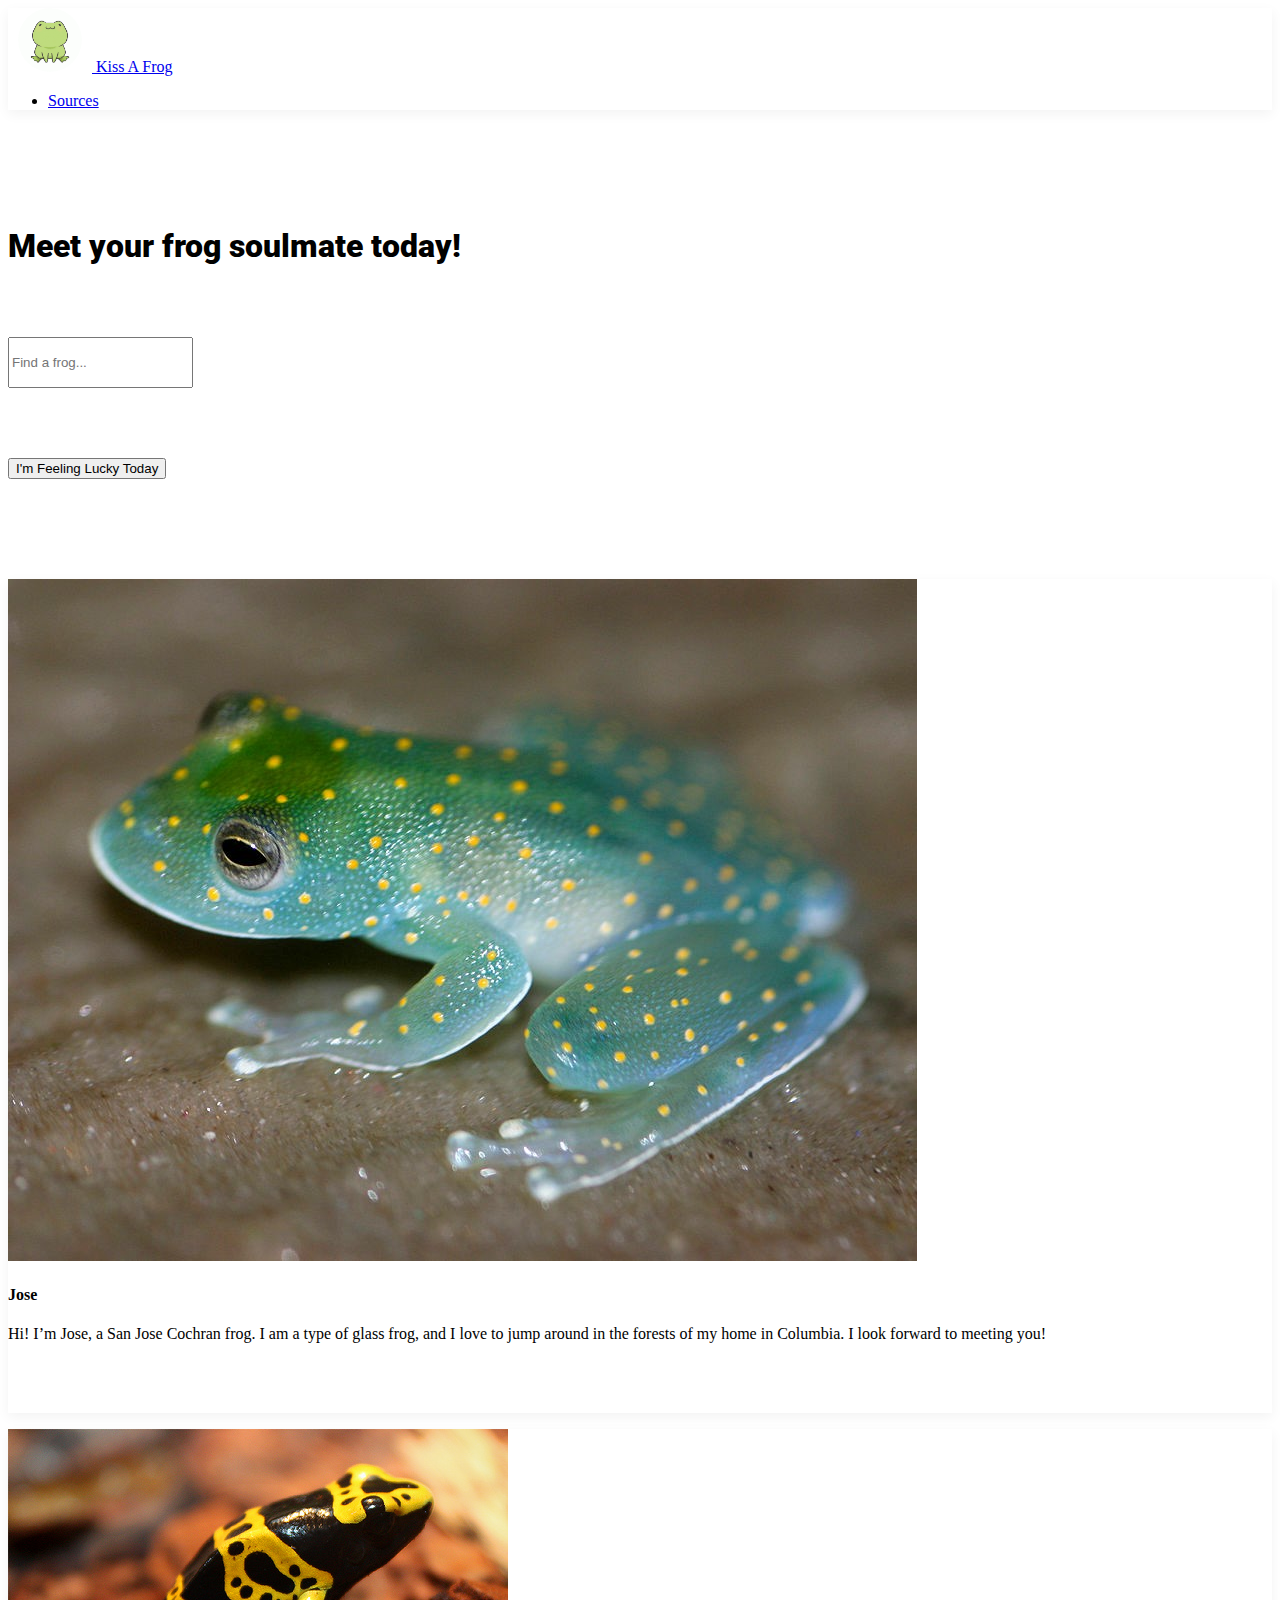
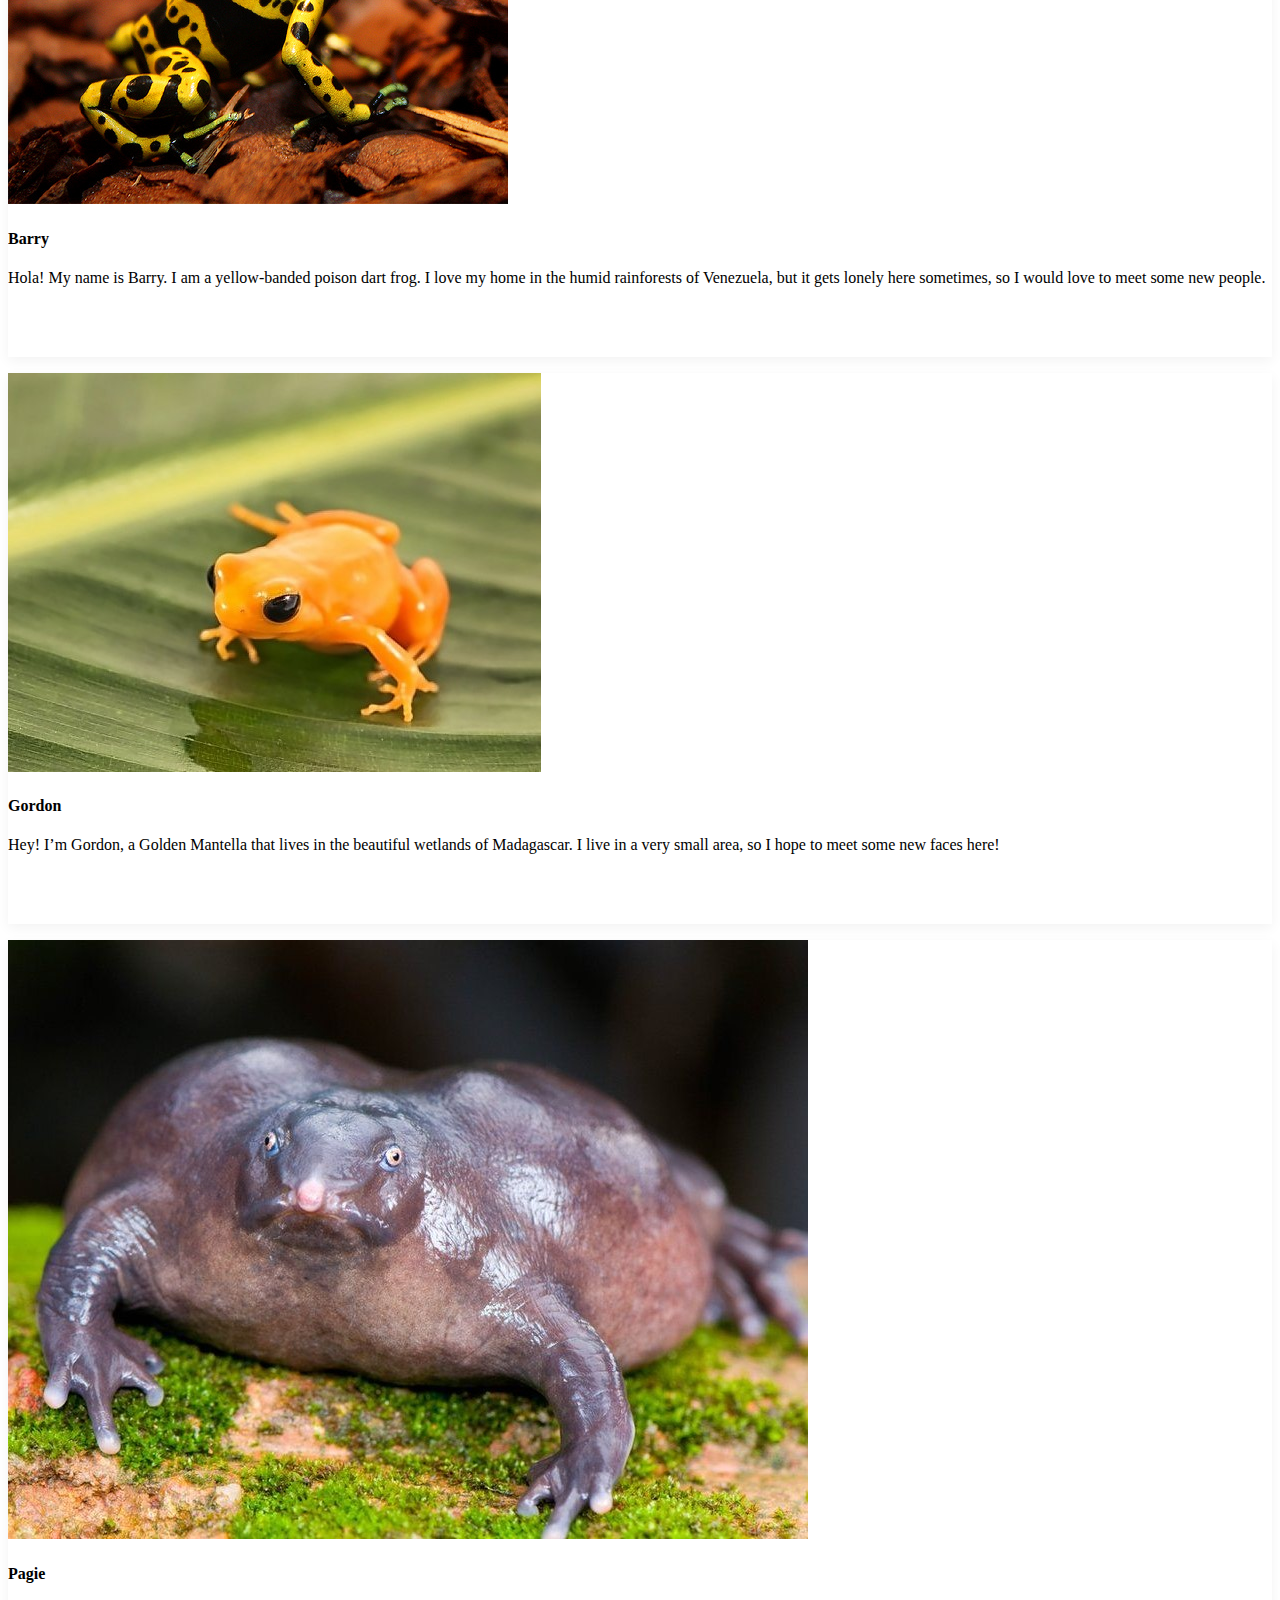
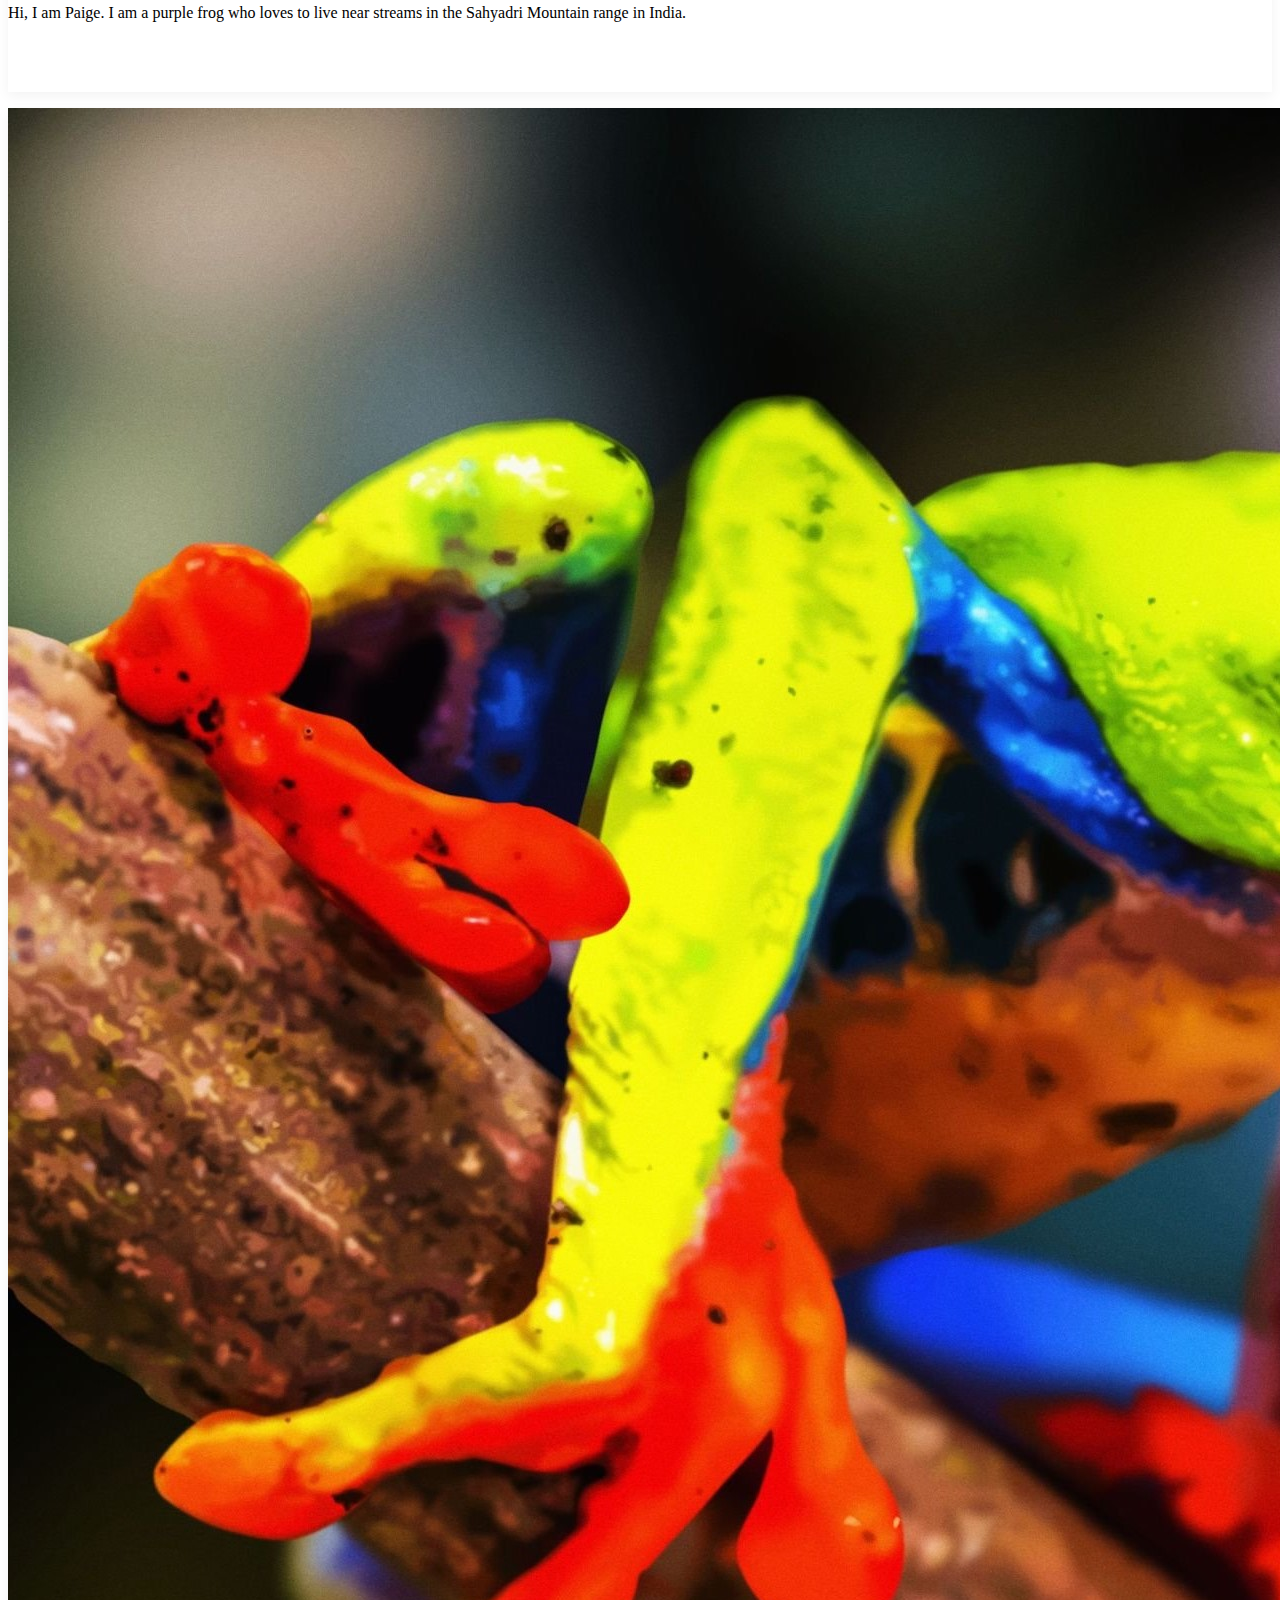
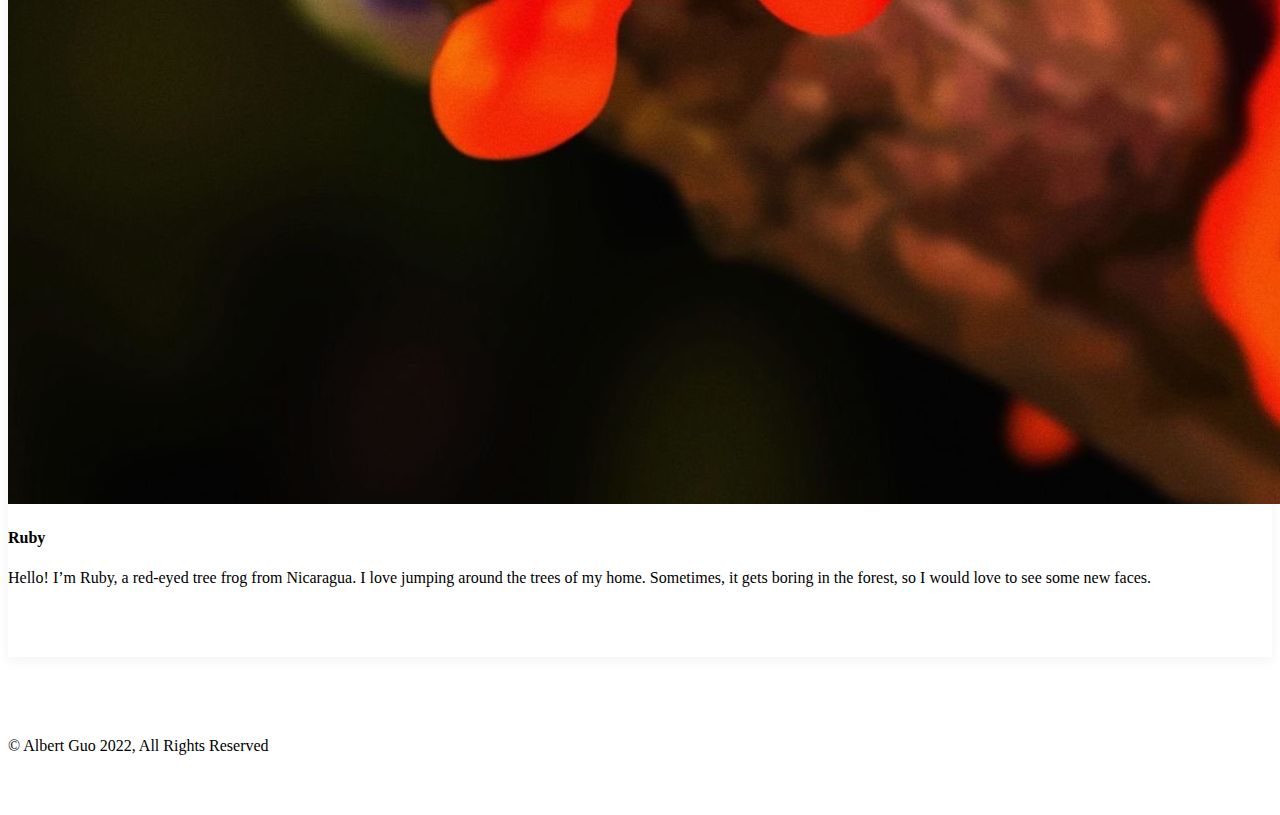
<file: index.html>
<!doctype html>
<html lang="en">

<head>
  <meta charset="utf-8">
  <meta name="viewport" content="width=device-width, initial-scale=1, shrink-to-fit=no,  user-scalable=no">

  <meta name="description" content="">
  <meta name="author" content="">
  <link rel="icon" href="img/favicon.ico">

  <title>Kiss A Frog</title>

  <!-- Bootstrap core CSS -->
  <link href="https://cdn.jsdelivr.net/npm/bootstrap@5.1.3/dist/css/bootstrap.min.css" rel="stylesheet"
    integrity="sha384-1BmE4kWBq78iYhFldvKuhfTAU6auU8tT94WrHftjDbrCEXSU1oBoqyl2QvZ6jIW3" crossorigin="anonymous">

  <!-- Google Fonts -->

  <link rel="preconnect" href="https://fonts.googleapis.com">
  <link rel="preconnect" href="https://fonts.gstatic.com" crossorigin>
  <link href="https://fonts.googleapis.com/css2?family=Roboto:ital,wght@0,400;1,900&display=swap" rel="stylesheet">

  <!-- CSS -->
  <link href="css/index.css" rel="stylesheet">

</head>

<body>

  <header>
    <div class="navbar navbar-expand navbar-dark bg-dark box-shadow">
      <div class="container d-flex justify-content-between">
        <a href="index.html" class="navbar-brand d-flex align-items-center navbar-home-btn">
          <img src="img/logo.png" width="64" alt="" class="d-inline-block navbar-icon">
          Kiss A Frog
        </a>
        <div class="collapse navbar-collapse" id="mainNavbar">
          <ul class="navbar-nav ms-auto">
            <li class="nav-item">
              <a class="nav-link" href="sources.html">Sources</a>
            </li>
          </ul>
        </div>
      </div>
    </div>
  </header>

  <main>

    <section id="title" class="text-center">
      <div class="banner">
        <div class="container">
          <h1 class="title-heading">Meet your frog soulmate today!</h1>
          <form class="form-inline my-2 my-md-0">
            <input class="form-control search-box" type="text" id="searchBar" onkeyup="search()" placeholder="Find a frog..." aria-label="Search">
          </form>
        </div>
      </div>
      <!-- Filter Section -->
      <div>
        <button type="button" class="btn btn-warning curious-btn d-flex" onclick="randomlink()" title="Meet a random Frog or Toad!">
          I'm Feeling Lucky Today
        </button>
      </div>
    </section>

    <section id="club-albumn">
      <div class="bg-light">
        <div class="container py-3">
          <div class="row" id="froglist">

            <div class="col-lg-4 col-md-6">
              <div class="card-hover">
                <a href="jose.html" class="no-url-effects">
                  <div class="card mb-4 box-shadow">
                    <!-- <div class="card-img"></div> -->
                    <img class="card-img" src="img/jose.jpg" alt="">
                    <div class="card-body">
                      <h4 class="card-title club-title title-crop">Jose</h4>
                      <p class="card-text club-text text-muted text-crop">Hi! I’m Jose, a San Jose Cochran frog. I am a type of glass frog, and I love to jump around in the forests of my home in Columbia. I look forward to meeting you!</p>
                    </div>
                  </div>
                </a>
              </div>
            </div>

            <div class="col-lg-4 col-md-6">
              <div class="card-hover">
                <a href="barry.html" class="no-url-effects">
                  <div class="card mb-4 box-shadow">
                    <!-- <div class="card-img"></div> -->
                    <img class="card-img" src="img/barry.jpg" alt="">
                    <div class="card-body">
                      <h4 class="card-title club-title title-crop">Barry</h4>
                      <p class="card-text club-text text-muted text-crop">Hola! My name is Barry. I am a yellow-banded poison dart frog. I love my home in the humid rainforests of Venezuela, but it gets lonely here sometimes, so I would love to meet some new people.</p>
                    </div>
                  </div>
                </a>
              </div>
            </div>

            <div class="col-lg-4 col-md-6">
              <div class="card-hover">
                <a href="gordon.html" class="no-url-effects">
                  <div class="card mb-4 box-shadow">
                    <!-- <div class="card-img"></div> -->
                    <img class="card-img" src="img/gordon.jpg" alt="">
                    <div class="card-body">
                      <h4 class="card-title club-title title-crop">Gordon</h4>
                      <p class="card-text club-text text-muted text-crop">Hey! I’m Gordon, a Golden Mantella that lives in the beautiful wetlands of Madagascar. I live in a very small area, so I hope to meet some new faces here!</p>
                    </div>
                  </div>
                </a>
              </div>
            </div>

            <div class="col-lg-4 col-md-6">
              <div class="card-hover">
                <a href="pagie.html" class="no-url-effects">
                  <div class="card mb-4 box-shadow">
                    <!-- <div class="card-img"></div> -->
                    <img class="card-img" src="img/pagie.jpg" alt="">
                    <div class="card-body">
                      <h4 class="card-title club-title title-crop">Pagie</h4>
                      <p class="card-text club-text text-muted text-crop">Hi, I am Paige. I am a purple frog who loves to live near streams in the Sahyadri Mountain range in India.</p>
                    </div>
                  </div>
                </a>
              </div>
            </div>

            <div class="col-lg-4 col-md-6">
              <div class="card-hover">
                <a href="ruby.html" class="no-url-effects">
                  <div class="card mb-4 box-shadow">
                    <!-- <div class="card-img"></div> -->
                    <img class="card-img" src="img/ruby.jpg" alt="">
                    <div class="card-body">
                      <h4 class="card-title club-title title-crop">Ruby</h4>
                      <p class="card-text club-text text-muted text-crop">Hello! I’m Ruby, a red-eyed tree frog from Nicaragua. I love jumping around the trees of my home. Sometimes, it gets boring in the forest, so I would love to see some new faces.</p>
                    </div>
                  </div>
                </a>
              </div>
            </div>
          </div>
        </div>
    </section>

  </main>

  <footer class="text-muted">
    <div class="container">
      <p>&copy Albert Guo 2022, All Rights Reserved</p>
    </div>
  </footer>


  <!-- JQuery JS -->
  <script src="https://ajax.googleapis.com/ajax/libs/jquery/3.6.0/jquery.min.js"></script>

  <!-- Bootstrap JS -->
  <script src="https://cdn.jsdelivr.net/npm/bootstrap@5.1.3/dist/js/bootstrap.bundle.min.js"
    integrity="sha384-ka7Sk0Gln4gmtz2MlQnikT1wXgYsOg+OMhuP+IlRH9sENBO0LRn5q+8nbTov4+1p" crossorigin="anonymous">
  </script>

  <!-- Custom JS -->
  <script src="js/search.js"></script>
  <script src="js/lucky.js"></script>
</body>

</html>
</file>
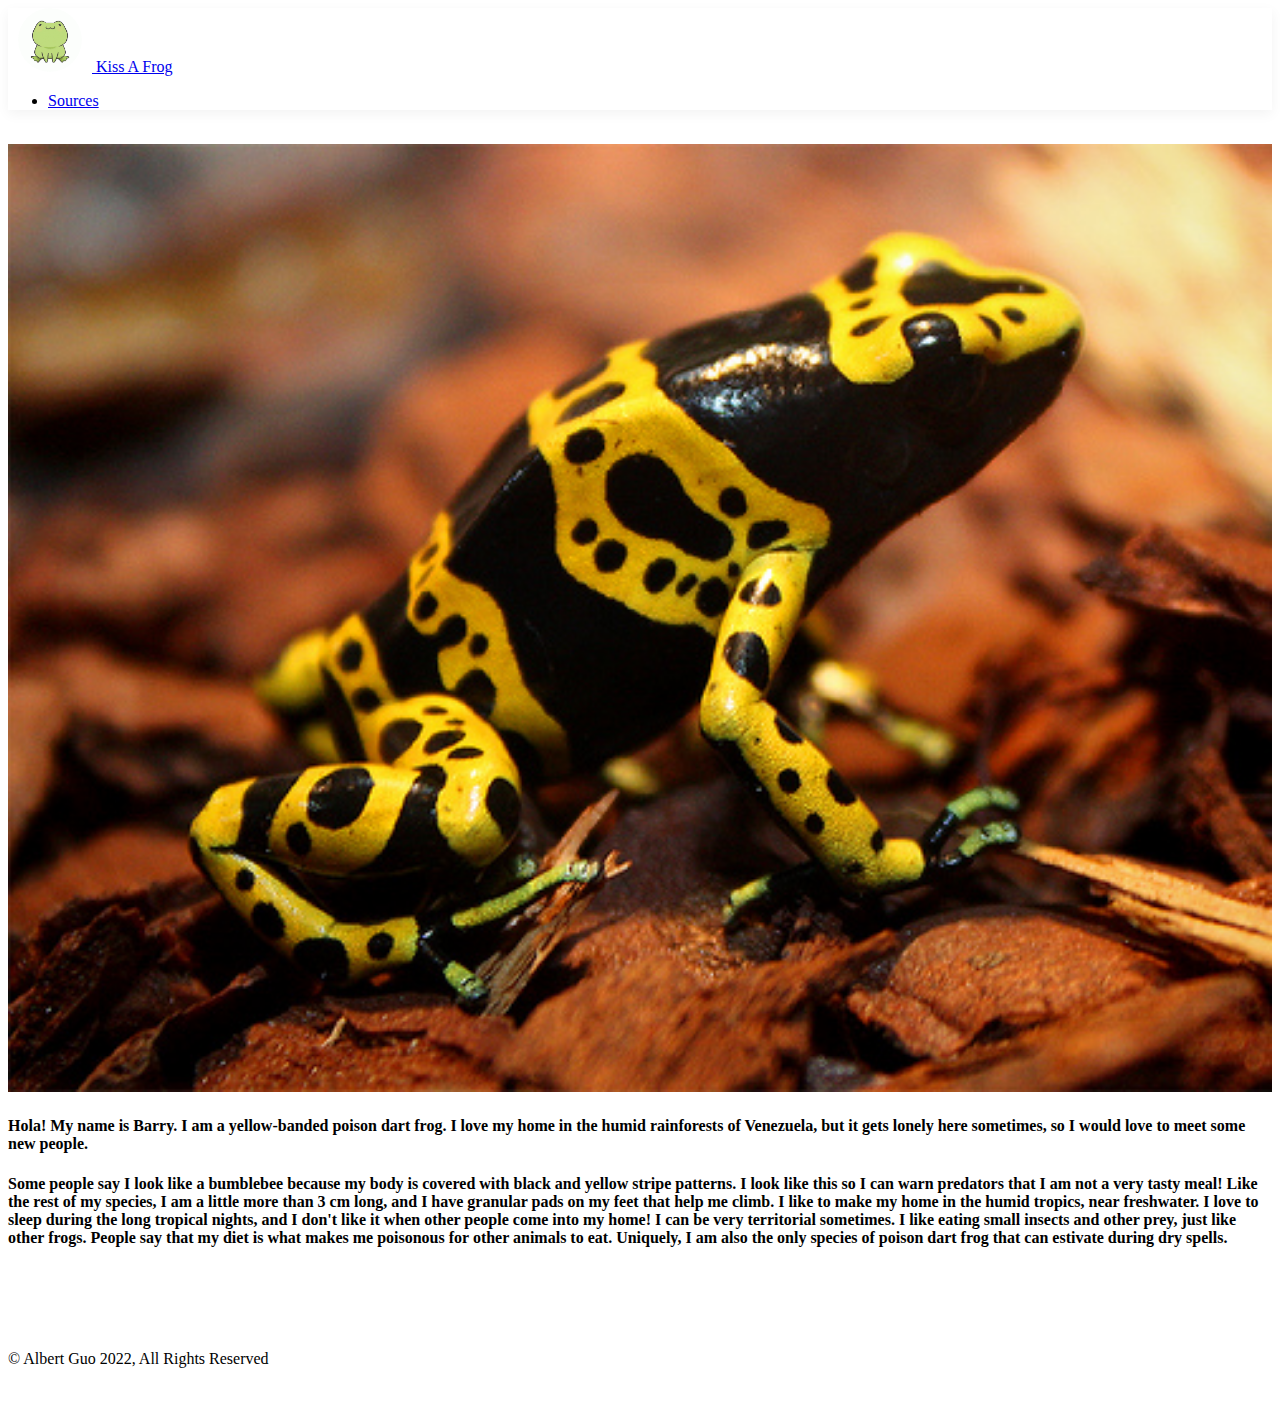
<file: barry.html>
<!doctype html>
<html lang="en">

<head>
  <meta charset="utf-8">
  <meta name="viewport" content="width=device-width, initial-scale=1, shrink-to-fit=no,  user-scalable=no">

  <meta name="description" content="">
  <meta name="author" content="">
  <link rel="icon" href="img/favicon.ico">

  <title>Kiss A Frog</title>

  <!-- Bootstrap core CSS -->
  <link href="https://cdn.jsdelivr.net/npm/bootstrap@5.1.3/dist/css/bootstrap.min.css" rel="stylesheet"
    integrity="sha384-1BmE4kWBq78iYhFldvKuhfTAU6auU8tT94WrHftjDbrCEXSU1oBoqyl2QvZ6jIW3" crossorigin="anonymous">

  <!-- Google Fonts -->

  <link rel="preconnect" href="https://fonts.googleapis.com">
  <link rel="preconnect" href="https://fonts.gstatic.com" crossorigin>
  <link href="https://fonts.googleapis.com/css2?family=Roboto:ital,wght@0,400;1,900&display=swap" rel="stylesheet">

  <!-- CSS -->
  <link href="css/index.css" rel="stylesheet">

</head>

<body>

  <header>
    <div class="navbar navbar-expand navbar-dark bg-dark box-shadow">
      <div class="container d-flex justify-content-between">
        <a href="index.html" class="navbar-brand d-flex align-items-center navbar-home-btn">
          <img src="img/logo.png" width="64" alt="" class="d-inline-block navbar-icon">
          Kiss A Frog
        </a>
        <div class="collapse navbar-collapse" id="mainNavbar">
          <ul class="navbar-nav ms-auto">
            <li class="nav-item">
              <a class="nav-link" href="sources.html">Sources</a>
            </li>
          </ul>
        </div>
      </div>
    </div>
  </header>

  <main>
    <br>
    <div class="container bg-light">
      <img src="img/barry.jpg" alt="" class="rounded mx-auto d-block border border-light" style="width:100%">
      <br>
      <h4>
        Hola! My name is Barry. I am a yellow-banded poison dart frog. I love my home in the humid rainforests of Venezuela, but it gets lonely here sometimes, so I would love to meet some new people.
      </h4>
      <h4>
        Some people say I look like a bumblebee because my body is covered with black and yellow stripe patterns. I look like this so I can warn predators that I am not a very tasty meal! Like the rest of my species, I am a little more than 3 cm long, and I have granular pads on my feet that help me climb. I like to make my home in the humid tropics, near freshwater. I love to sleep during the long tropical nights, and I don't like it when other people come into my home! I can be very territorial sometimes. I like eating small insects and other prey, just like other frogs. People say that my diet is what makes me poisonous for other animals to eat. Uniquely, I am also the only species of poison dart frog that can estivate during dry spells.
      </h4>
    </div>
    <br>
  </main>

  <footer class="text-muted bg-light">
    <div class="container">
      <p>&copy Albert Guo 2022, All Rights Reserved</p>
    </div>
  </footer>


  <!-- JQuery JS -->
  <script src="https://ajax.googleapis.com/ajax/libs/jquery/3.6.0/jquery.min.js"></script>

  <!-- Bootstrap JS -->
  <script src="https://cdn.jsdelivr.net/npm/bootstrap@5.1.3/dist/js/bootstrap.bundle.min.js"
    integrity="sha384-ka7Sk0Gln4gmtz2MlQnikT1wXgYsOg+OMhuP+IlRH9sENBO0LRn5q+8nbTov4+1p" crossorigin="anonymous">
  </script>

  <!-- Custom JS -->
  <script src="js/search.js"></script>
</body>

</html>
</file>
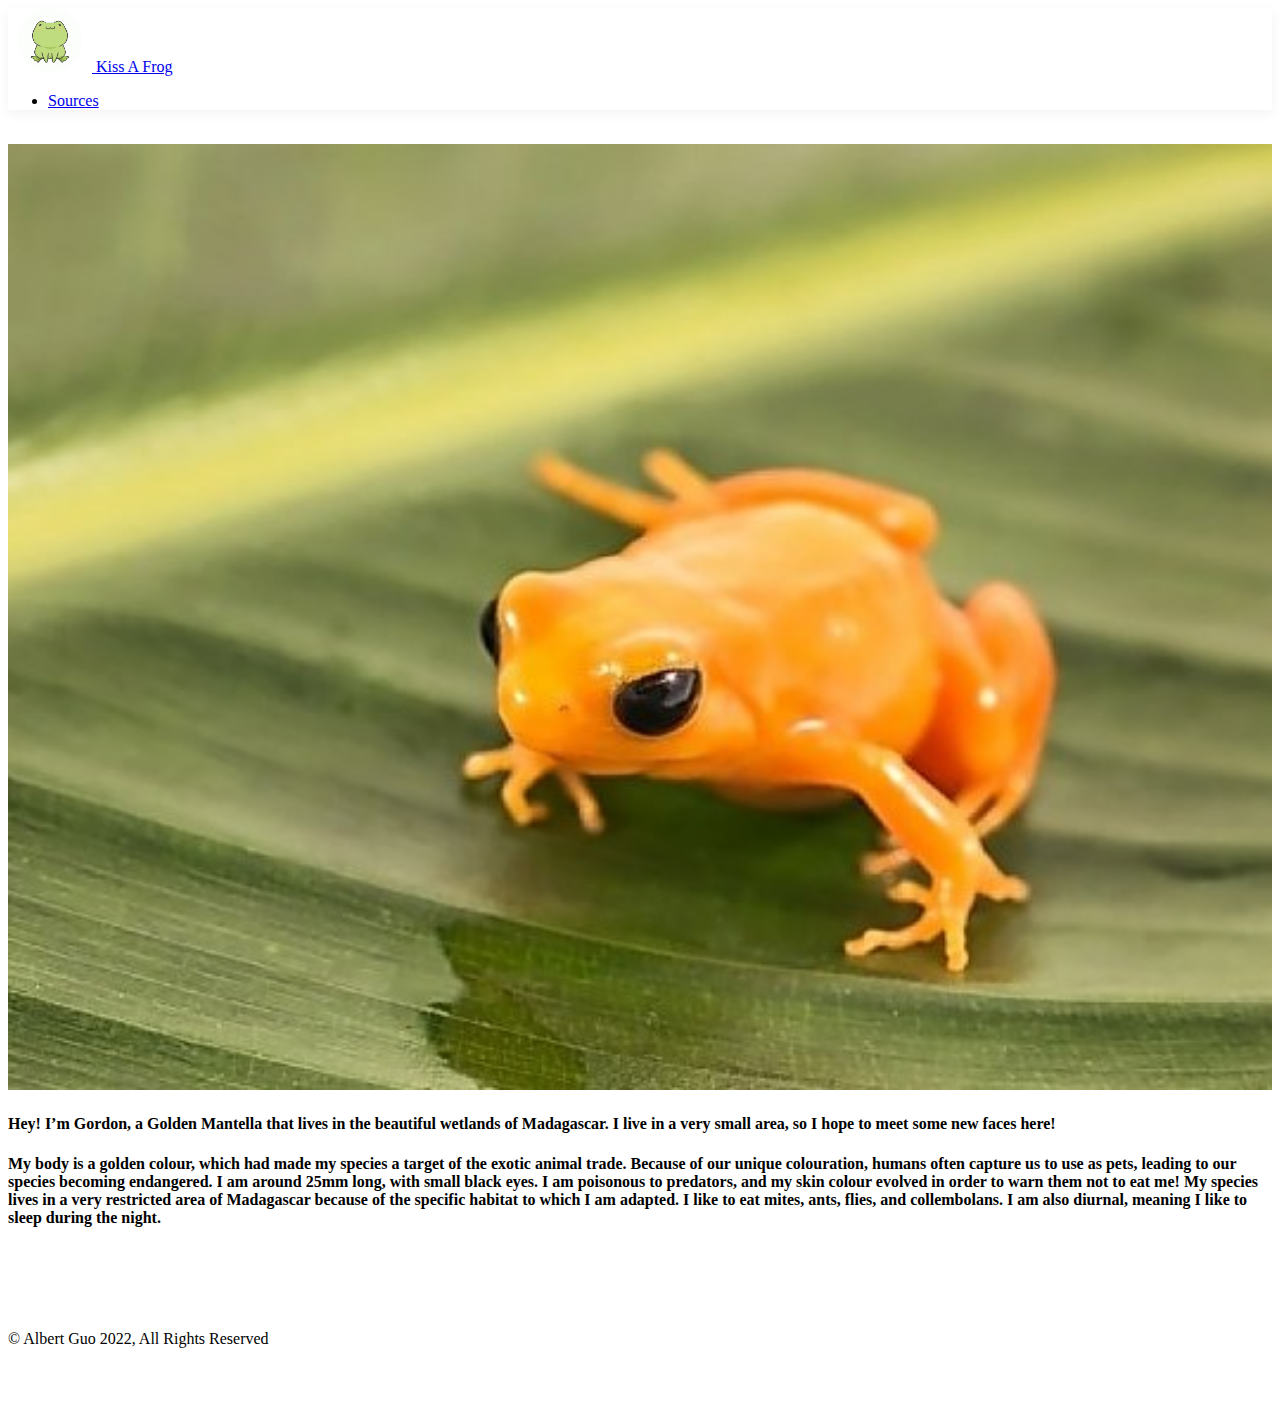
<file: gordon.html>
<!doctype html>
<html lang="en">

<head>
  <meta charset="utf-8">
  <meta name="viewport" content="width=device-width, initial-scale=1, shrink-to-fit=no,  user-scalable=no">

  <meta name="description" content="">
  <meta name="author" content="">
  <link rel="icon" href="img/favicon.ico">

  <title>Kiss A Frog</title>

  <!-- Bootstrap core CSS -->
  <link href="https://cdn.jsdelivr.net/npm/bootstrap@5.1.3/dist/css/bootstrap.min.css" rel="stylesheet"
    integrity="sha384-1BmE4kWBq78iYhFldvKuhfTAU6auU8tT94WrHftjDbrCEXSU1oBoqyl2QvZ6jIW3" crossorigin="anonymous">

  <!-- Google Fonts -->

  <link rel="preconnect" href="https://fonts.googleapis.com">
  <link rel="preconnect" href="https://fonts.gstatic.com" crossorigin>
  <link href="https://fonts.googleapis.com/css2?family=Roboto:ital,wght@0,400;1,900&display=swap" rel="stylesheet">

  <!-- CSS -->
  <link href="css/index.css" rel="stylesheet">

</head>

<body>

  <header>
    <div class="navbar navbar-expand navbar-dark bg-dark box-shadow">
      <div class="container d-flex justify-content-between">
        <a href="index.html" class="navbar-brand d-flex align-items-center navbar-home-btn">
          <img src="img/logo.png" width="64" alt="" class="d-inline-block navbar-icon">
          Kiss A Frog
        </a>
        <div class="collapse navbar-collapse" id="mainNavbar">
          <ul class="navbar-nav ms-auto">
            <li class="nav-item">
              <a class="nav-link" href="sources.html">Sources</a>
            </li>
          </ul>
        </div>
      </div>
    </div>
  </header>

  <main>
    <br>
    <div class="container bg-light">
      <img src="img/gordon.jpg" alt="" class="rounded mx-auto d-block border border-light" style="width:100%">
      <br>
      <h4>
        Hey! I’m Gordon, a Golden Mantella that lives in the beautiful wetlands of Madagascar. I live in a very small area, so I hope to meet some new faces here!
      </h4>
      <h4>
        My body is a golden colour, which had made my species a target of the exotic animal trade. Because of our unique colouration, humans often capture us to use as pets, leading to our species becoming endangered. I am around 25mm long, with small black eyes. I am poisonous to predators, and my skin colour evolved in order to warn them not to eat me! My species lives in a very restricted area of Madagascar because of the specific habitat to which I am adapted. I like to eat mites, ants, flies, and collembolans. I am also diurnal, meaning I like to sleep during the night.
      </h4>
    </div>
    <br>
  </main>

  <footer class="text-muted bg-light">
    <div class="container">
      <p>&copy Albert Guo 2022, All Rights Reserved</p>
    </div>
  </footer>


  <!-- JQuery JS -->
  <script src="https://ajax.googleapis.com/ajax/libs/jquery/3.6.0/jquery.min.js"></script>

  <!-- Bootstrap JS -->
  <script src="https://cdn.jsdelivr.net/npm/bootstrap@5.1.3/dist/js/bootstrap.bundle.min.js"
    integrity="sha384-ka7Sk0Gln4gmtz2MlQnikT1wXgYsOg+OMhuP+IlRH9sENBO0LRn5q+8nbTov4+1p" crossorigin="anonymous">
  </script>

  <!-- Custom JS -->
  <script src="js/search.js"></script>
</body>

</html>
</file>
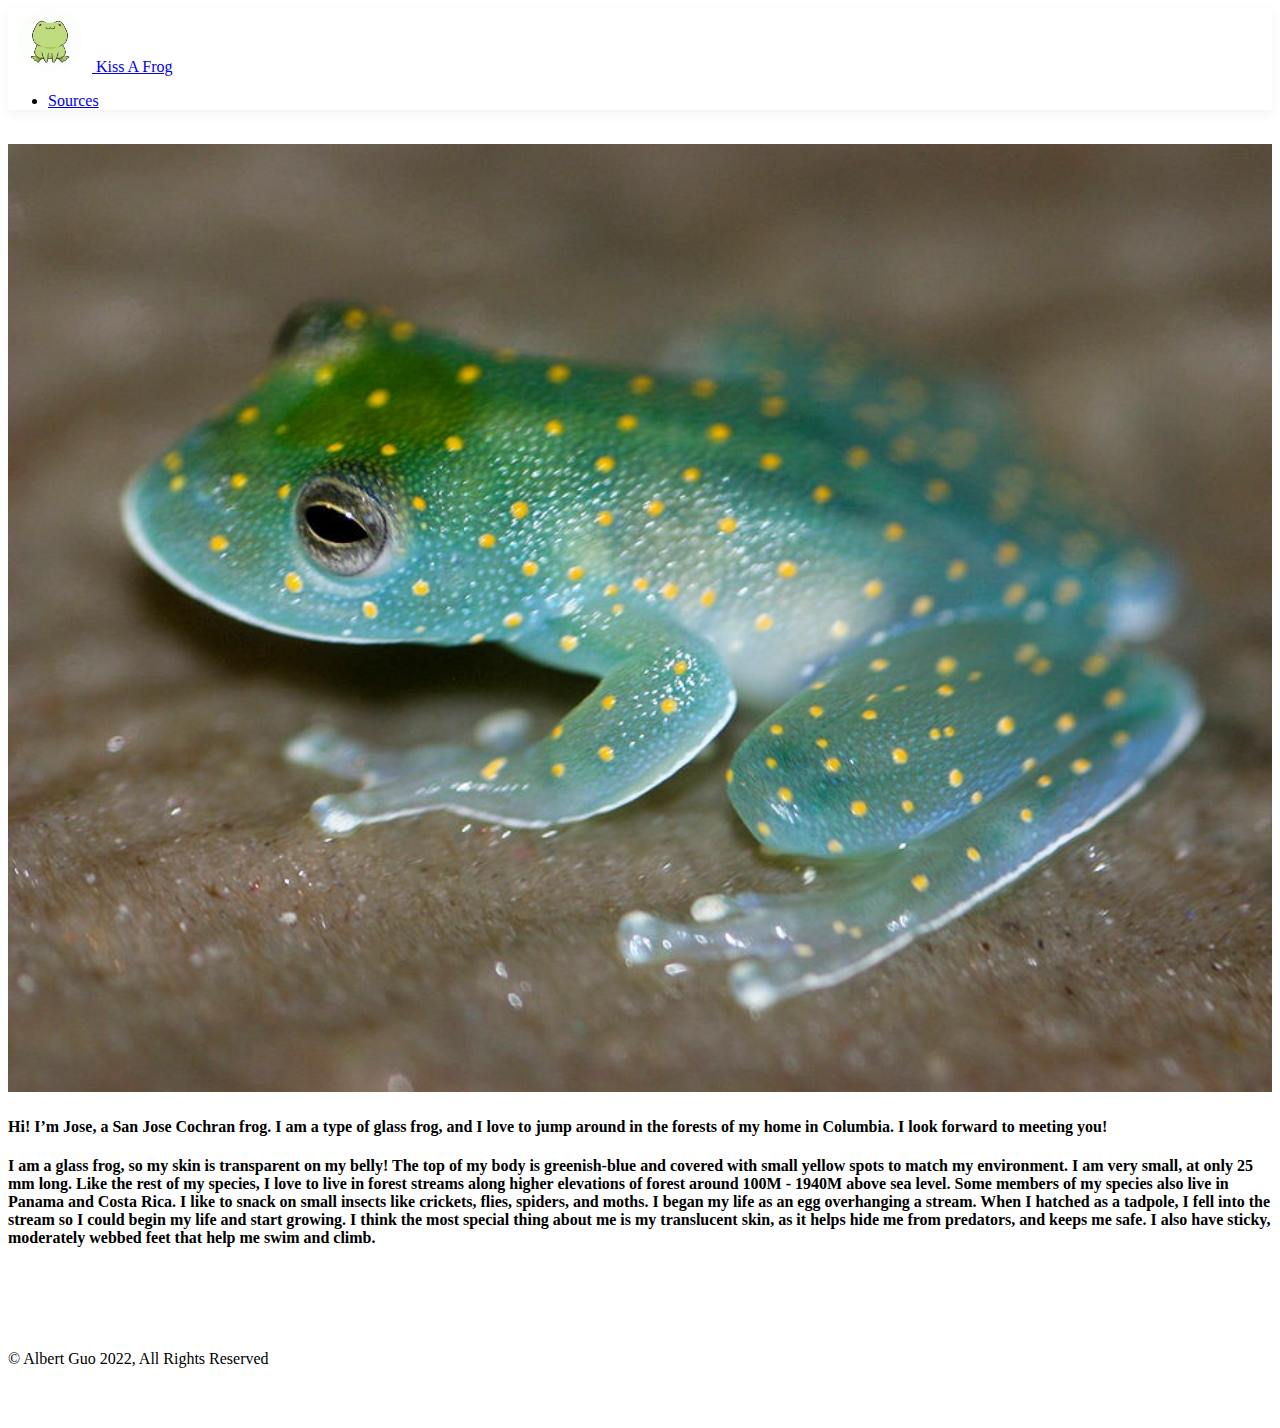
<file: jose.html>
<!doctype html>
<html lang="en">

<head>
  <meta charset="utf-8">
  <meta name="viewport" content="width=device-width, initial-scale=1, shrink-to-fit=no,  user-scalable=no">

  <meta name="description" content="">
  <meta name="author" content="">
  <link rel="icon" href="img/favicon.ico">

  <title>Kiss A Frog</title>

  <!-- Bootstrap core CSS -->
  <link href="https://cdn.jsdelivr.net/npm/bootstrap@5.1.3/dist/css/bootstrap.min.css" rel="stylesheet"
    integrity="sha384-1BmE4kWBq78iYhFldvKuhfTAU6auU8tT94WrHftjDbrCEXSU1oBoqyl2QvZ6jIW3" crossorigin="anonymous">

  <!-- Google Fonts -->

  <link rel="preconnect" href="https://fonts.googleapis.com">
  <link rel="preconnect" href="https://fonts.gstatic.com" crossorigin>
  <link href="https://fonts.googleapis.com/css2?family=Roboto:ital,wght@0,400;1,900&display=swap" rel="stylesheet">

  <!-- CSS -->
  <link href="css/index.css" rel="stylesheet">

</head>

<body>

  <header>
    <div class="navbar navbar-expand navbar-dark bg-dark box-shadow">
      <div class="container d-flex justify-content-between">
        <a href="index.html" class="navbar-brand d-flex align-items-center navbar-home-btn">
          <img src="img/logo.png" width="64" alt="" class="d-inline-block navbar-icon">
          Kiss A Frog
        </a>
        <div class="collapse navbar-collapse" id="mainNavbar">
          <ul class="navbar-nav ms-auto">
            <li class="nav-item">
              <a class="nav-link" href="sources.html">Sources</a>
            </li>
          </ul>
        </div>
      </div>
    </div>
  </header>

  <main>
    <br>
    <div class="container bg-light">
      <img src="img/jose.jpg" alt="" class="rounded mx-auto d-block border border-light" style="width:100%">
      <br>
      <h4>
        Hi! I’m Jose, a San Jose Cochran frog. I am a type of glass frog, and I love to jump around in the forests of my home in Columbia. I look forward to meeting you!
      </h4>
      <h4>
        I am a glass frog, so my skin is transparent on my belly! The top of my body is greenish-blue and covered with small yellow spots to match my environment. I am very small, at only 25 mm long. Like the rest of my species, I love to live in forest streams along higher elevations of forest around 100M - 1940M above sea level. Some members of my species also live in Panama and Costa Rica. I like to snack on small insects like crickets, flies, spiders, and moths. I began my life as an egg overhanging a stream. When I hatched as a tadpole, I fell into the stream so I could begin my life and start growing. I think the most special thing about me is my translucent skin, as it helps hide me from predators, and keeps me safe. I also have sticky, moderately webbed feet that help me swim and climb.
      </h4>
    </div>
    <br>
  </main>

  <footer class="text-muted bg-light">
    <div class="container">
      <p>&copy Albert Guo 2022, All Rights Reserved</p>
    </div>
  </footer>


  <!-- JQuery JS -->
  <script src="https://ajax.googleapis.com/ajax/libs/jquery/3.6.0/jquery.min.js"></script>

  <!-- Bootstrap JS -->
  <script src="https://cdn.jsdelivr.net/npm/bootstrap@5.1.3/dist/js/bootstrap.bundle.min.js"
    integrity="sha384-ka7Sk0Gln4gmtz2MlQnikT1wXgYsOg+OMhuP+IlRH9sENBO0LRn5q+8nbTov4+1p" crossorigin="anonymous">
  </script>

  <!-- Custom JS -->
  <script src="js/search.js"></script>
</body>

</html>
</file>
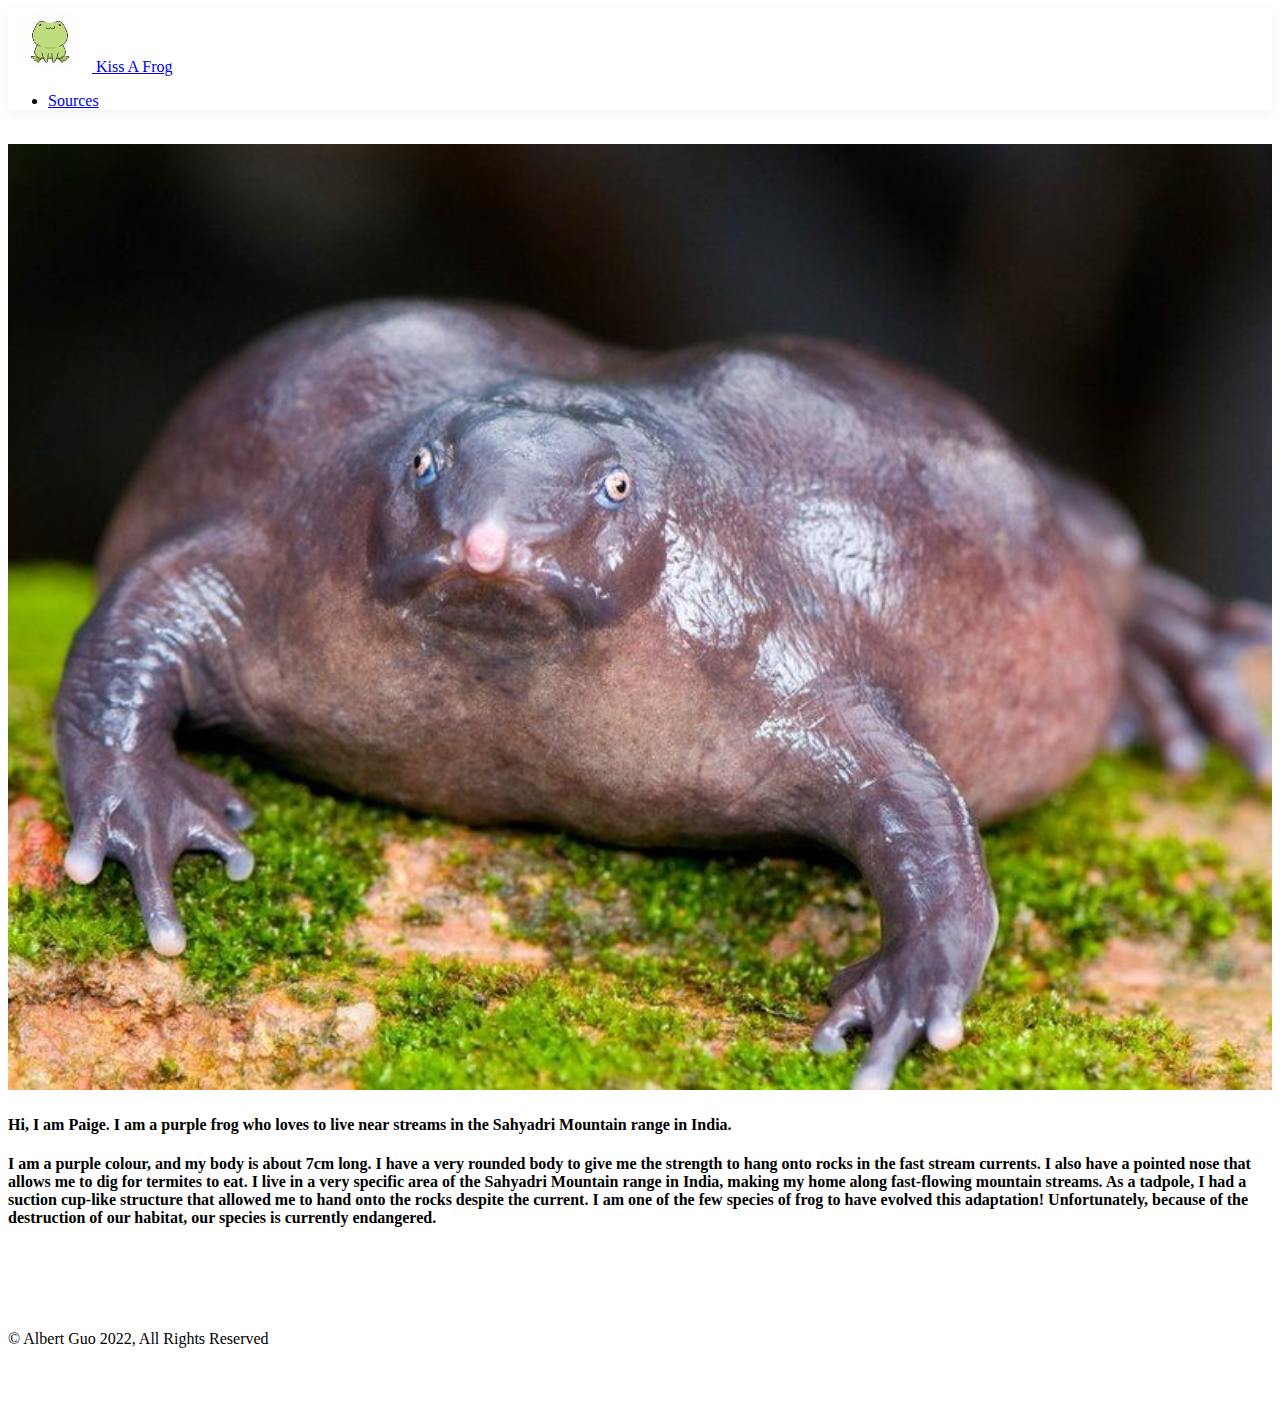
<file: pagie.html>
<!doctype html>
<html lang="en">

<head>
  <meta charset="utf-8">
  <meta name="viewport" content="width=device-width, initial-scale=1, shrink-to-fit=no,  user-scalable=no">

  <meta name="description" content="">
  <meta name="author" content="">
  <link rel="icon" href="img/favicon.ico">

  <title>Kiss A Frog</title>

  <!-- Bootstrap core CSS -->
  <link href="https://cdn.jsdelivr.net/npm/bootstrap@5.1.3/dist/css/bootstrap.min.css" rel="stylesheet"
    integrity="sha384-1BmE4kWBq78iYhFldvKuhfTAU6auU8tT94WrHftjDbrCEXSU1oBoqyl2QvZ6jIW3" crossorigin="anonymous">

  <!-- Google Fonts -->

  <link rel="preconnect" href="https://fonts.googleapis.com">
  <link rel="preconnect" href="https://fonts.gstatic.com" crossorigin>
  <link href="https://fonts.googleapis.com/css2?family=Roboto:ital,wght@0,400;1,900&display=swap" rel="stylesheet">

  <!-- CSS -->
  <link href="css/index.css" rel="stylesheet">

</head>

<body>

  <header>
    <div class="navbar navbar-expand navbar-dark bg-dark box-shadow">
      <div class="container d-flex justify-content-between">
        <a href="index.html" class="navbar-brand d-flex align-items-center navbar-home-btn">
          <img src="img/logo.png" width="64" alt="" class="d-inline-block navbar-icon">
          Kiss A Frog
        </a>
        <div class="collapse navbar-collapse" id="mainNavbar">
          <ul class="navbar-nav ms-auto">
            <li class="nav-item">
              <a class="nav-link" href="sources.html">Sources</a>
            </li>
          </ul>
        </div>
      </div>
    </div>
  </header>

  <main>
    <br>
    <div class="container bg-light">
      <img src="img/pagie.jpg" alt="" class="rounded mx-auto d-block border border-light" style="width:100%">
      <br>
      <h4>
        Hi, I am Paige. I am a purple frog who loves to live near streams in the Sahyadri Mountain range in India.
      </h4>
      <h4>
        I am a purple colour, and my body is about 7cm long. I have a very rounded body to give me the strength to hang onto rocks in the fast stream currents. I also have a pointed nose that allows me to dig for termites to eat. I live in a very specific area of the Sahyadri Mountain range in India, making my home along fast-flowing mountain streams. As a tadpole, I had a suction cup-like structure that allowed me to hand onto the rocks despite the current. I am one of the few species of frog to have evolved this adaptation! Unfortunately, because of the destruction of our habitat, our species is currently endangered.
    </div>
    <br>
  </main>

  <footer class="text-muted bg-light">
    <div class="container">
      <p>&copy Albert Guo 2022, All Rights Reserved</p>
    </div>
  </footer>


  <!-- JQuery JS -->
  <script src="https://ajax.googleapis.com/ajax/libs/jquery/3.6.0/jquery.min.js"></script>

  <!-- Bootstrap JS -->
  <script src="https://cdn.jsdelivr.net/npm/bootstrap@5.1.3/dist/js/bootstrap.bundle.min.js"
    integrity="sha384-ka7Sk0Gln4gmtz2MlQnikT1wXgYsOg+OMhuP+IlRH9sENBO0LRn5q+8nbTov4+1p" crossorigin="anonymous">
  </script>

  <!-- Custom JS -->
  <script src="js/search.js"></script>
</body>

</html>
</file>
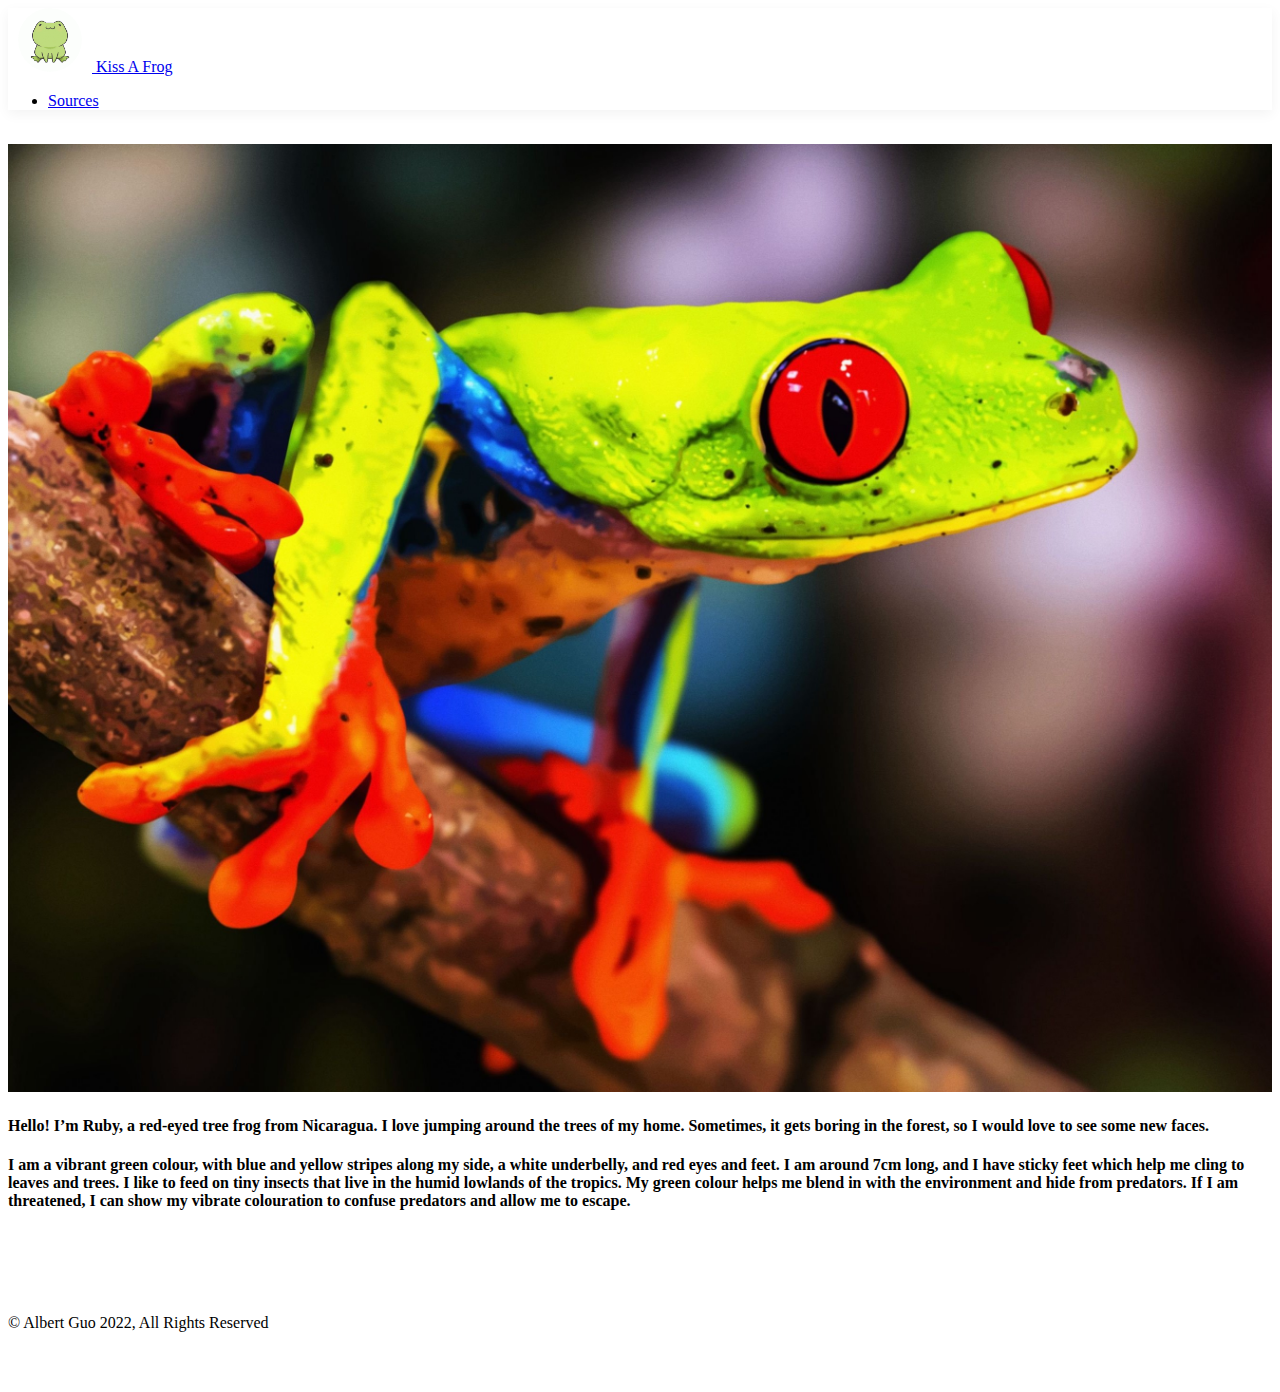
<file: ruby.html>
<!doctype html>
<html lang="en">

<head>
  <meta charset="utf-8">
  <meta name="viewport" content="width=device-width, initial-scale=1, shrink-to-fit=no,  user-scalable=no">

  <meta name="description" content="">
  <meta name="author" content="">
  <link rel="icon" href="img/favicon.ico">

  <title>Kiss A Frog</title>

  <!-- Bootstrap core CSS -->
  <link href="https://cdn.jsdelivr.net/npm/bootstrap@5.1.3/dist/css/bootstrap.min.css" rel="stylesheet"
    integrity="sha384-1BmE4kWBq78iYhFldvKuhfTAU6auU8tT94WrHftjDbrCEXSU1oBoqyl2QvZ6jIW3" crossorigin="anonymous">

  <!-- Google Fonts -->

  <link rel="preconnect" href="https://fonts.googleapis.com">
  <link rel="preconnect" href="https://fonts.gstatic.com" crossorigin>
  <link href="https://fonts.googleapis.com/css2?family=Roboto:ital,wght@0,400;1,900&display=swap" rel="stylesheet">

  <!-- CSS -->
  <link href="css/index.css" rel="stylesheet">

</head>

<body>

  <header>
    <div class="navbar navbar-expand navbar-dark bg-dark box-shadow">
      <div class="container d-flex justify-content-between">
        <a href="index.html" class="navbar-brand d-flex align-items-center navbar-home-btn">
          <img src="img/logo.png" width="64" alt="" class="d-inline-block navbar-icon">
          Kiss A Frog
        </a>
        <div class="collapse navbar-collapse" id="mainNavbar">
          <ul class="navbar-nav ms-auto">
            <li class="nav-item">
              <a class="nav-link" href="sources.html">Sources</a>
            </li>
          </ul>
        </div>
      </div>
    </div>
  </header>

  <main>
    <br>
    <div class="container bg-light">
      <img src="img/ruby.jpg" alt="" class="rounded mx-auto d-block border border-light" style="width:100%">
      <br>
      <h4>
        Hello! I’m Ruby, a red-eyed tree frog from Nicaragua. I love jumping around the trees of my home. Sometimes, it gets boring in the forest, so I would love to see some new faces.
      </h4>
      <h4>
        I am a vibrant green colour, with blue and yellow stripes along my side, a white underbelly, and red eyes and feet. I am around 7cm long, and I have sticky feet which help me cling to leaves and trees. I like to feed on tiny insects that live in the humid lowlands of the tropics. My green colour helps me blend in with the environment and hide from predators. If I am threatened, I can show my vibrate colouration to confuse predators and allow me to escape.
      </h4>
    </div>
    <br>
  </main>

  <footer class="text-muted bg-light">
    <div class="container">
      <p>&copy Albert Guo 2022, All Rights Reserved</p>
    </div>
  </footer>


  <!-- JQuery JS -->
  <script src="https://ajax.googleapis.com/ajax/libs/jquery/3.6.0/jquery.min.js"></script>

  <!-- Bootstrap JS -->
  <script src="https://cdn.jsdelivr.net/npm/bootstrap@5.1.3/dist/js/bootstrap.bundle.min.js"
    integrity="sha384-ka7Sk0Gln4gmtz2MlQnikT1wXgYsOg+OMhuP+IlRH9sENBO0LRn5q+8nbTov4+1p" crossorigin="anonymous">
  </script>

  <!-- Custom JS -->
  <script src="js/search.js"></script>
</body>

</html>
</file>
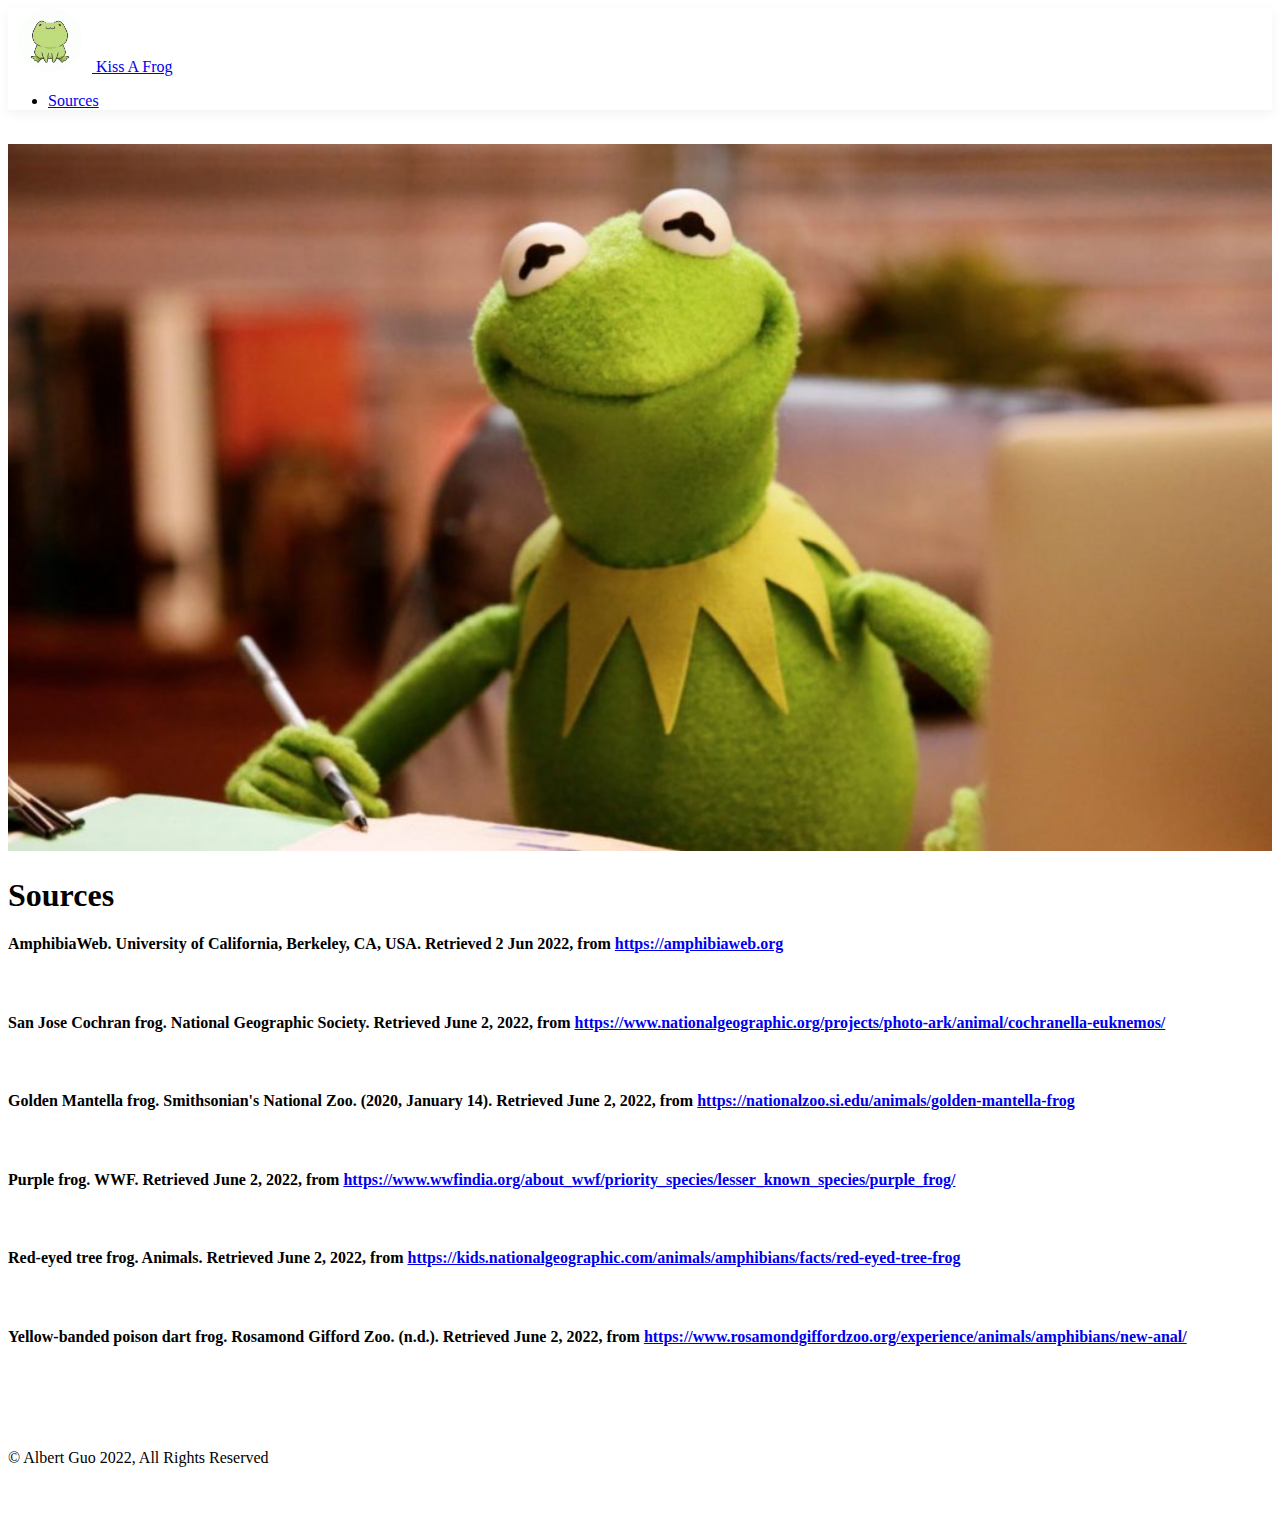
<file: sources.html>
<!doctype html>
<html lang="en">

<head>
  <meta charset="utf-8">
  <meta name="viewport" content="width=device-width, initial-scale=1, shrink-to-fit=no,  user-scalable=no">

  <meta name="description" content="">
  <meta name="author" content="">
  <link rel="icon" href="img/favicon.ico">

  <title>Kiss A Frog</title>

  <!-- Bootstrap core CSS -->
  <link href="https://cdn.jsdelivr.net/npm/bootstrap@5.1.3/dist/css/bootstrap.min.css" rel="stylesheet"
    integrity="sha384-1BmE4kWBq78iYhFldvKuhfTAU6auU8tT94WrHftjDbrCEXSU1oBoqyl2QvZ6jIW3" crossorigin="anonymous">

  <!-- Google Fonts -->

  <link rel="preconnect" href="https://fonts.googleapis.com">
  <link rel="preconnect" href="https://fonts.gstatic.com" crossorigin>
  <link href="https://fonts.googleapis.com/css2?family=Roboto:ital,wght@0,400;1,900&display=swap" rel="stylesheet">

  <!-- CSS -->
  <link href="css/index.css" rel="stylesheet">

</head>

<body>

  <header>
    <div class="navbar navbar-expand navbar-dark bg-dark box-shadow">
      <div class="container d-flex justify-content-between">
        <a href="index.html" class="navbar-brand d-flex align-items-center navbar-home-btn">
          <img src="img/logo.png" width="64" alt="" class="d-inline-block navbar-icon">
          Kiss A Frog
        </a>
        <div class="collapse navbar-collapse" id="mainNavbar">
          <ul class="navbar-nav ms-auto">
            <li class="nav-item">
              <a class="nav-link" href="sources.html">Sources</a>
            </li>
          </ul>
        </div>
      </div>
    </div>
  </header>

  <main>
    <br>
    <div class="container">
      <img src="img/kermit.jpg" alt="" class="rounded mx-auto d-block border border-light" style="width:100%">
      <br>
      <h1>Sources</h1>
      <h4>
        AmphibiaWeb. University of California, Berkeley, CA, USA. Retrieved 2 Jun 2022, from
        <a href="https://amphibiaweb.org">https://amphibiaweb.org</a>
      </h4>
      <br>
      <h4>
        San Jose Cochran frog. National Geographic Society. Retrieved June 2, 2022, from
        <a href="https://www.nationalgeographic.org/projects/photo-ark/animal/cochranella-euknemos/">https://www.nationalgeographic.org/projects/photo-ark/animal/cochranella-euknemos/</a>
      </h4>
      <br>
      <h4>
        Golden Mantella frog. Smithsonian's National Zoo. (2020, January 14). Retrieved June 2, 2022, from
        <a href="https://nationalzoo.si.edu/animals/golden-mantella-frog">https://nationalzoo.si.edu/animals/golden-mantella-frog</a>
      </h4>
      <br>
      <h4>
        Purple frog. WWF. Retrieved June 2, 2022, from
        <a href="https://www.wwfindia.org/about_wwf/priority_species/lesser_known_species/purple_frog/">https://www.wwfindia.org/about_wwf/priority_species/lesser_known_species/purple_frog/</a>
      </h4>
      <br>
      <h4>
        Red-eyed tree frog. Animals. Retrieved June 2, 2022, from
        <a href="https://kids.nationalgeographic.com/animals/amphibians/facts/red-eyed-tree-frog">https://kids.nationalgeographic.com/animals/amphibians/facts/red-eyed-tree-frog</a>
      </h4>
      <br>
      <h4>
        Yellow-banded poison dart frog. Rosamond Gifford Zoo. (n.d.). Retrieved June 2, 2022, from
        <a href="https://www.rosamondgiffordzoo.org/experience/animals/amphibians/new-anal/">https://www.rosamondgiffordzoo.org/experience/animals/amphibians/new-anal/</a>
      </h4>
    </div>
    <br>
  </main>

  <footer class="text-muted bg-light">
    <div class="container">
      <p>&copy Albert Guo 2022, All Rights Reserved</p>
    </div>
  </footer>


  <!-- JQuery JS -->
  <script src="https://ajax.googleapis.com/ajax/libs/jquery/3.6.0/jquery.min.js"></script>

  <!-- Bootstrap JS -->
  <script src="https://cdn.jsdelivr.net/npm/bootstrap@5.1.3/dist/js/bootstrap.bundle.min.js"
    integrity="sha384-ka7Sk0Gln4gmtz2MlQnikT1wXgYsOg+OMhuP+IlRH9sENBO0LRn5q+8nbTov4+1p" crossorigin="anonymous">
  </script>

  <!-- Custom JS -->
  <script src="js/search.js"></script>
</body>

</html>
</file>
<file: css/index.css>
:root {
  --title-padding-y: 2.5rem;
}

/* Title Section */

#title{
  padding-top: var(--title-padding-y);
  padding-bottom: var(--title-padding-y);
  margin-bottom: 0;
  background-color: #fff;
  background-image: url("");
  background-size: cover;
  background-repeat: no-repeat;
  background-position: center center;

}

@media (min-width: 768px) {
  #title {
    padding-top: calc(var(--title-padding-y) * 2);
    padding-bottom: calc(var(--title-padding-y) * 2);
  }
}

.title-heading {
  font-family: "Roboto";
  font-weight: 900;
}

.search-box {
  margin: 50px auto;
  height: 45px;
  max-width: 40rem;
}

/* Navbar */
.box-shadow { box-shadow: 0 .25rem .75rem rgba(0, 0, 0, .05); }

.navbar-icon {
  margin: auto 10px;
  border-radius: 50%;
}

.navbar-home-btn {
  transition: transform .075s linear;
}

.navbar-home-btn:hover {
  transform: scale(1.1);
}

/* Filter Section */

.filter-btn {
  width: 100px;
  margin: 20px auto;
}

.curious-btn {
  margin: 20px auto;
  align-items: center;
}

.filter-checkbox {
  margin: 5px auto;
}

/* Card Section */

.card-img {
  object-fit: cover;
}

.title-crop {
  overflow: hidden;
  white-space: nowrap;
  text-overflow: ellipsis;
}

.text-crop {
  overflow:hidden;
  white-space:normal;
  text-overflow:ellipsis;
  display: -webkit-box;
  -webkit-line-clamp: 3;
  -webkit-box-orient: vertical;
  max-height: 4rem;
  overflow: hidden;
}

.cut-text {
  text-overflow: ellipsis;
  overflow: hidden;
  white-space: normal;
}

.club-text {
  padding-bottom: 70px;
}

.card-hover {
  outline: 0 solid lightblue;
  transition: outline-width .2s linear, transform .15s linear;
}

/* (hover animation only plays on large window size) */
@media (min-width: 992px) {
  .card-hover:hover {
    outline-width: 5px;
    transform: scale(1.05);
  }
}

/* Footer Section */

footer {
  padding-top: 3rem;
  padding-bottom: 3rem;
}

footer p {
  margin-bottom: .25rem;
}

/* Miscellaneous */

.no-url-effects, .no-url-effects:hover, .no-url-effects:visited {
  color: black;
  text-decoration: none;
}

.unselectable {
  -moz-user-select: -moz-none;
  -khtml-user-select: none;
  -webkit-user-select: none;
  -ms-user-select: none;
  user-select: none;
}
</file>
